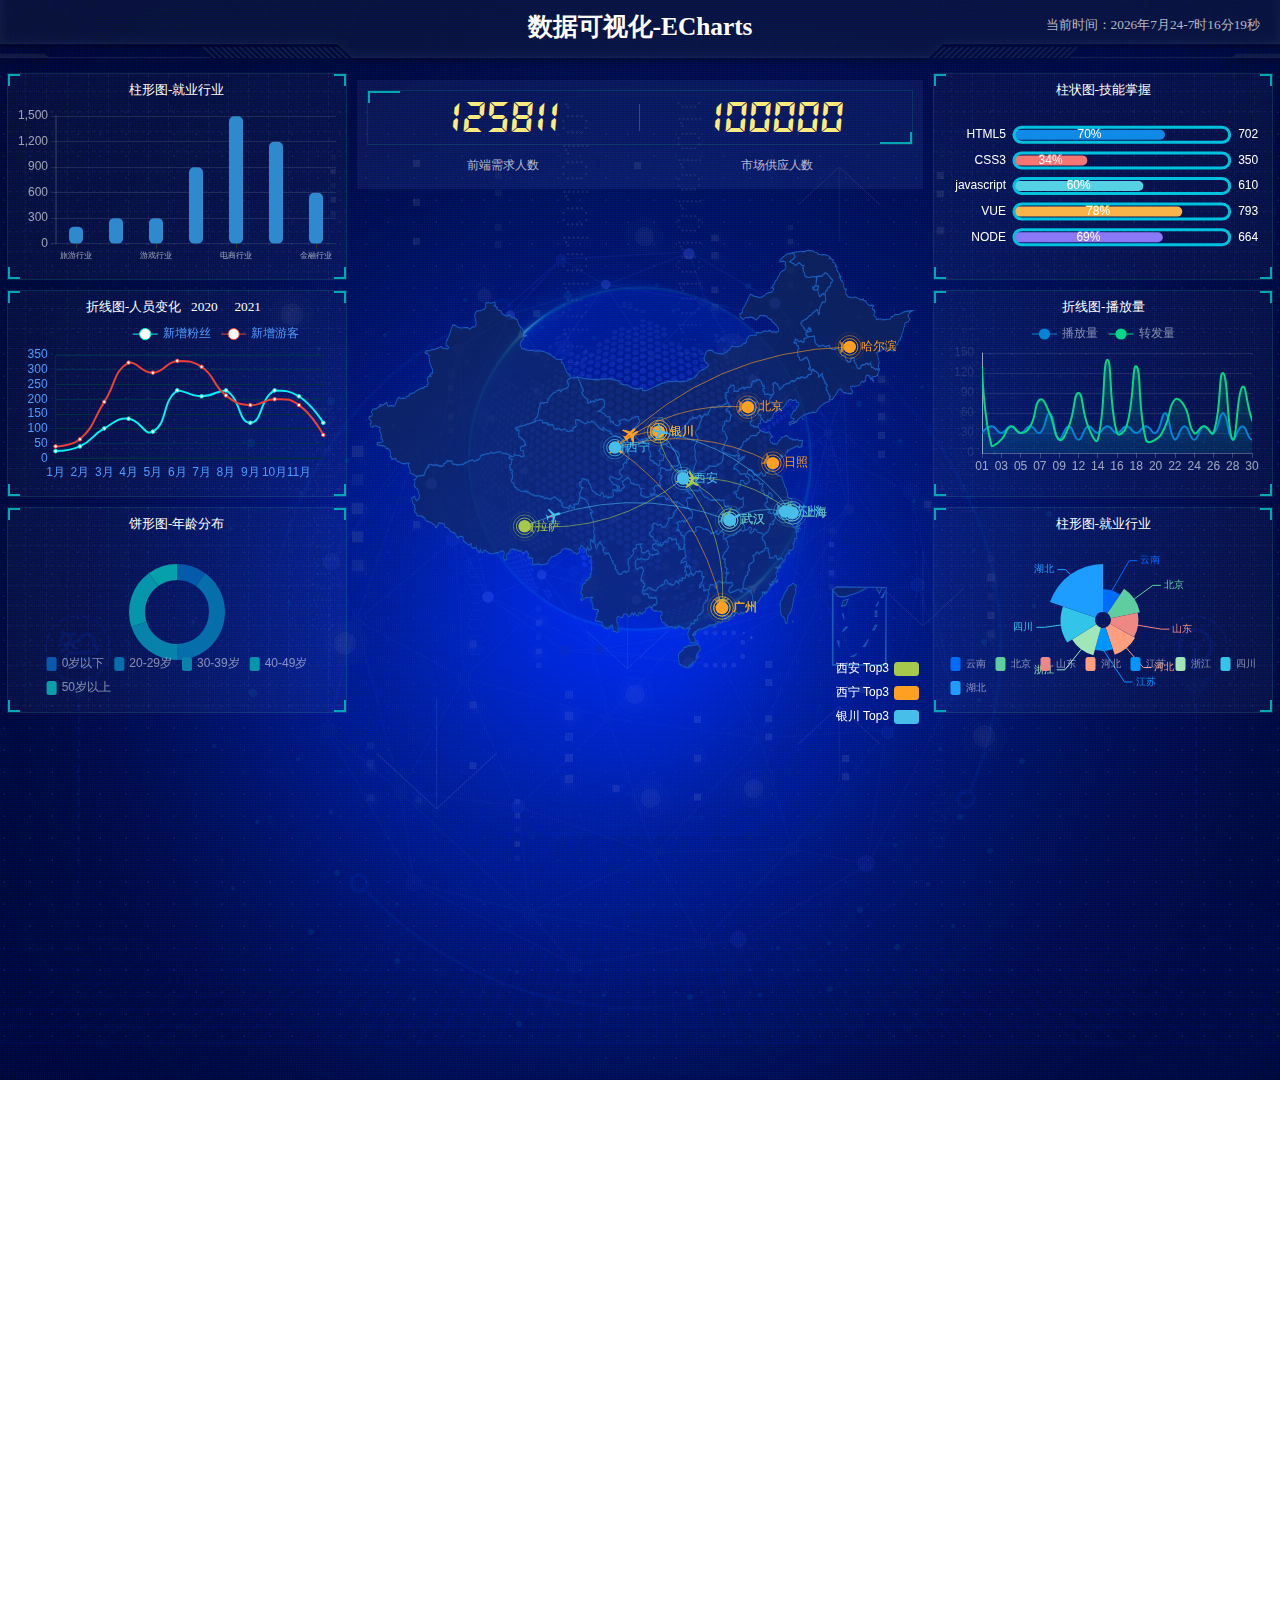
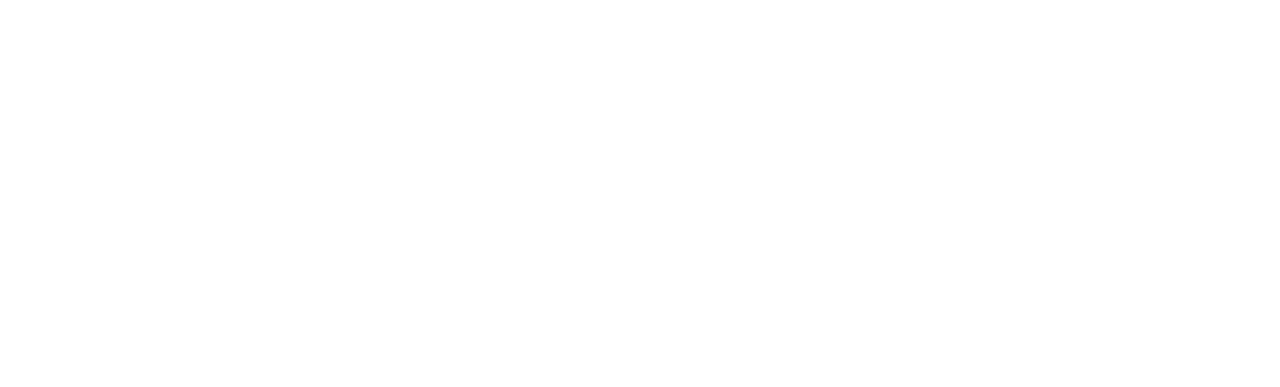
<file: index.html>
<!DOCTYPE html>
<html lang="en">
<head>
    <meta charset="UTF-8">
    <meta http-equiv="X-UA-Compatible" content="IE=edge">
    <meta name="viewport" content="width=device-width, initial-scale=1.0">
    <title>数据可视化-Echarts</title>
    <link rel="stylesheet" href="css/index.css">
</head>
<body>
    <header>
        <h1>数据可视化-ECharts</h1>
        <div class="showTime"></div>
        <script>
            var t = null;
            t = setTimeout(time, 1000); //開始运行
            function time() {
              clearTimeout(t); //清除定时器
              dt = new Date();
              var y = dt.getFullYear();
              var mt = dt.getMonth() + 1;
              var day = dt.getDate();
              var h = dt.getHours(); //获取时
              var m = dt.getMinutes(); //获取分
              var s = dt.getSeconds(); //获取秒
              document.querySelector(".showTime").innerHTML =
                "当前时间：" +
                y +
                "年" +
                mt +
                "月" +
                day +
                "-" +
                h +
                "时" +
                m +
                "分" +
                s +
                "秒";
              t = setTimeout(time, 1000); //设定定时器，循环运行
            }
          </script>
    </header>

    <!-- 页面主体部分 -->
    <section class="mainbox">
        <div class="column">
            <div class="panel bar">
                <h2>柱形图-就业行业</h2>
                <div class="chart"></div>
                <div class="panel-footer"></div>
            </div>
            <div class="panel line">
                <h2>折线图-人员变化
                    <a href="javascript:;">2020</a>
                    <a href="javascript:;">2021</a>
                </h2>
                <div class="chart"></div>
                <div class="panel-footer"></div>
            </div>
            <div class="panel pie">
                <h2>饼形图-年龄分布</h2>
                <div class="chart"></div>
                <div class="panel-footer"></div>
            </div>
        </div>
        <div class="column">
            <!-- no模块 -->
            <div class="no">
                <div class="no-hd">
                    <ul>
                        <li>125811</li>
                        <li>100000</li>
                    </ul>
                </div>
                <div class="no-bd">
                    <ul>
                        <li>前端需求人数</li>
                        <li>市场供应人数</li>
                    </ul>
                </div>
            </div>
            <!-- 地图模块 -->
            <div class="map">
                <div class="map1"></div>
                <div class="map2"></div>
                <div class="map3"></div>
                <div class="chart"></div>
            </div>
        </div>
        <div class="column">
            <div class="panel bar2">
                <h2>柱状图-技能掌握</h2>
                <div class="chart"></div>
                <div class="panel-footer"></div>
            </div>
            <div class="panel line2">
                <h2>折线图-播放量</h2>
                <div class="chart"></div>
                <div class="panel-footer"></div>
            </div>
            <div class="panel pie2">
                <h2>柱形图-就业行业</h2>
                <div class="chart"></div>
                <div class="panel-footer"></div>
            </div>
        </div>
    </section>
    <script src="js/flexible.js"></script>
    <script src="js/echarts.min.js"></script>
    <script src="js/jquery.js"></script>
    <script src="js/china.js"></script>
    <script src="js/index.js"></script>
</body>
</html>
</file>
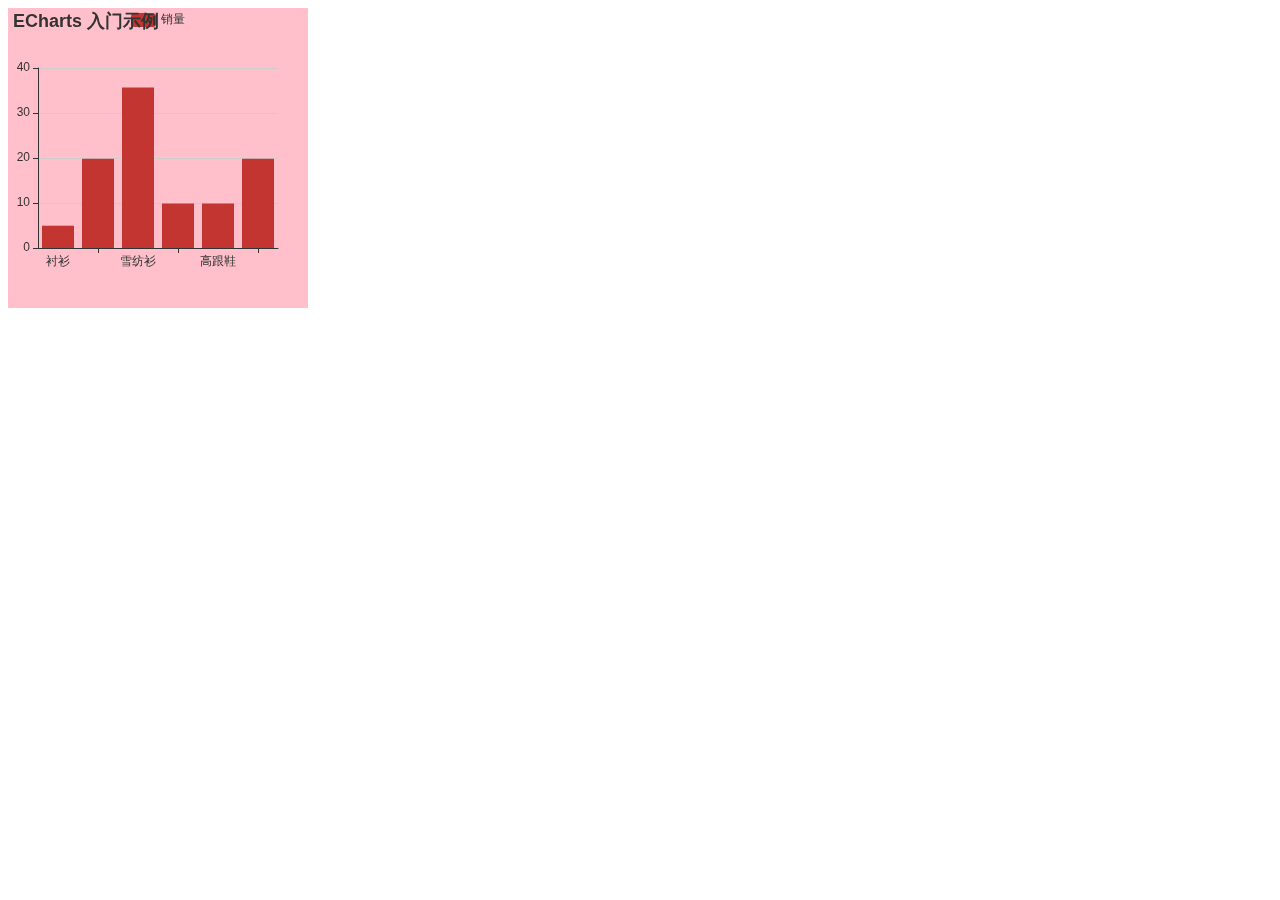
<file: echarts.html>
<!DOCTYPE html>
<html lang="en">
<head>
    <meta charset="UTF-8">
    <meta http-equiv="X-UA-Compatible" content="IE=edge">
    <meta name="viewport" content="width=device-width, initial-scale=1.0">
    <title>Document</title>
    <style>
      .box{
        width: 300px;
        height: 300px;
        background-color: pink;
      }
    </style>
</head>
<body>
    <div class="box"></div>
    <script src="./js/echarts.min.js"></script>
    <script>
        //初始化实例对象 echart.init(dom容器)
        var myChart=echarts.init(document.querySelector(".box"));
        //指定配置项和数据
        var option = {
        title: {
          text: 'ECharts 入门示例'
        },
        tooltip: {},
        legend: {
          data: ['销量']
        },
        xAxis: {
          data: ['衬衫', '羊毛衫', '雪纺衫', '裤子', '高跟鞋', '袜子']
        },
        yAxis: {},
        series: [
          {
            name: '销量',
            type: 'bar',
            data: [5, 20, 36, 10, 10, 20]
          }
        ]
      };

      //把配置项给实例对象
      myChart.setOption(option);
    </script>
</body>
</html>
</file>
<file: css/index.css>
* {
  margin: 0;
  padding: 0;
  box-sizing: border-box;
}
li {
  list-style: none;
}
@font-face {
  font-family: electronicFont;
  src: url(../font/DS-DIGIT.TTF);
}
body {
  background: url(../images/bg.jpg) no-repeat top center;
  line-height: 1.15;
}
header {
  height: 1.25rem;
  background: url(../images/head_bg.png) no-repeat;
  background-size: 100% 100%;
  position: relative;
}
header h1 {
  font-size: 0.475rem;
  text-align: center;
  color: #fff;
  line-height: 1rem;
}
header .showTime {
  position: absolute;
  right: 0.375rem;
  top: 0;
  line-height: 0.9375rem;
  color: rgba(255, 255, 255, 0.7);
  font-size: 0.25rem;
}
.mainbox {
  display: flex;
  min-width: 1024px;
  min-height: 1920px;
  margin: 0 auto;
  padding: 0.125rem 0.125rem 0;
}
.mainbox .column {
  flex: 3;
}
.mainbox .column:nth-child(2) {
  flex: 5;
  margin: 0.125rem 0.1875rem;
  overflow: hidden;
}
.mainbox .panel {
  position: relative;
  height: 3.875rem;
  padding: 0 0.1875rem 0.5rem;
  margin-bottom: 0.1875rem;
  border: 1px solid rgba(25, 186, 139, 0.17);
  background: url(../images/line\(1\).png) rgba(255, 255, 255, 0.03);
}
.mainbox .panel::before {
  position: absolute;
  top: 0;
  left: 0;
  width: 10px;
  height: 10px;
  border-left: 2px solid #02a6b5;
  border-top: 2px solid #02a6b5;
  content: "";
}
.mainbox .panel::after {
  position: absolute;
  top: 0;
  right: 0;
  width: 10px;
  height: 10px;
  border-right: 2px solid #02a6b5;
  border-top: 2px solid #02a6b5;
  content: "";
}
.mainbox .panel .panel-footer {
  position: absolute;
  bottom: 0;
  left: 0;
  width: 100%;
}
.mainbox .panel .panel-footer::before {
  position: absolute;
  bottom: 0;
  left: 0;
  width: 10px;
  height: 10px;
  border-left: 2px solid #02a6b5;
  border-bottom: 2px solid #02a6b5;
  content: "";
}
.mainbox .panel .panel-footer::after {
  position: absolute;
  bottom: 0;
  right: 0;
  width: 10px;
  height: 10px;
  border-right: 2px solid #02a6b5;
  border-bottom: 2px solid #02a6b5;
  content: "";
}
.mainbox .panel h2 {
  height: 0.6rem;
  color: #fff;
  line-height: 0.6rem;
  text-align: center;
  font-size: 0.25rem;
  font-weight: 400;
}
.mainbox .panel h2 a {
  color: #fff;
  text-decoration: none;
  margin: 0 0.125rem;
}
.mainbox .panel .chart {
  height: 3rem;
}
.mainbox .no {
  background: rgba(101, 132, 226, 0.1);
  padding: 0.1875rem;
}
.mainbox .no .no-hd {
  position: relative;
  border: 1px solid rgba(25, 186, 139, 0.17);
}
.mainbox .no .no-hd::before {
  position: absolute;
  top: 0;
  left: 0;
  content: "";
  width: 30px;
  height: 10px;
  border-left: 2px solid #02a6b5;
  border-top: 2px solid #02a6b5;
}
.mainbox .no .no-hd::after {
  position: absolute;
  bottom: 0;
  right: 0;
  content: "";
  width: 30px;
  height: 10px;
  border-right: 2px solid #02a6b5;
  border-bottom: 2px solid #02a6b5;
}
.mainbox .no .no-hd ul {
  display: flex;
}
.mainbox .no .no-hd ul li {
  position: relative;
  flex: 1;
  line-height: 1rem;
  font-size: 0.875rem;
  color: #ffeb7b;
  text-align: center;
  font-family: electronicFont;
}
.mainbox .no .no-hd ul li:first-child::after {
  content: "";
  position: absolute;
  top: 25%;
  height: 50%;
  width: 1px;
  right: 0;
  background: rgba(255, 255, 255, 0.2);
}
.mainbox .no .no-bd ul {
  display: flex;
}
.mainbox .no .no-bd ul li {
  flex: 1;
  text-align: center;
  color: rgba(255, 255, 255, 0.7);
  line-height: 0.5rem;
  padding-top: 0.125rem;
}
.mainbox .map {
  height: 10.125rem;
  position: relative;
}
.mainbox .map .map1 {
  width: 6.475rem;
  height: 6.475rem;
  position: absolute;
  top: 50%;
  left: 50%;
  transform: translate(-50%, -50%);
  background: url(../images/map.png);
  background-size: 100% 100%;
  opacity: 0.3;
}
.mainbox .map .map2 {
  position: absolute;
  top: 50%;
  left: 50%;
  transform: translate(-50%, -50%);
  width: 8.0375rem;
  height: 8.0375rem;
  opacity: 0.4;
  background: url(../images/lbx.png);
  background-size: 100% 100%;
  animation: rotate1 15s linear infinite;
}
.mainbox .map .map3 {
  position: absolute;
  top: 50%;
  left: 50%;
  transform: translate(-50%, -50%);
  width: 7.075rem;
  height: 7.075rem;
  opacity: 0.4;
  background: url(../images/jt.png);
  background-size: 100% 100%;
  animation: rotate2 10s linear infinite;
}
.mainbox .map .chart {
  position: absolute;
  left: 0;
  top: 0;
  width: 100%;
  height: 10.125rem;
}
@keyframes rotate1 {
  from {
    transform: translate(-50%, -50%) rotate(0deg);
  }
  to {
    transform: translate(-50%, -50%) rotate(360deg);
  }
}
@keyframes rotate2 {
  from {
    transform: translate(-50%, -50%) rotate(0deg);
  }
  to {
    transform: translate(-50%, -50%) rotate(-360deg);
  }
}
@media screen and (max-width: 1024px) {
  html {
    font-size: 42px !important;
  }
}
@media screen and (min-width: 1920) {
  html {
    font-size: 80px !important;
  }
}
</file>
